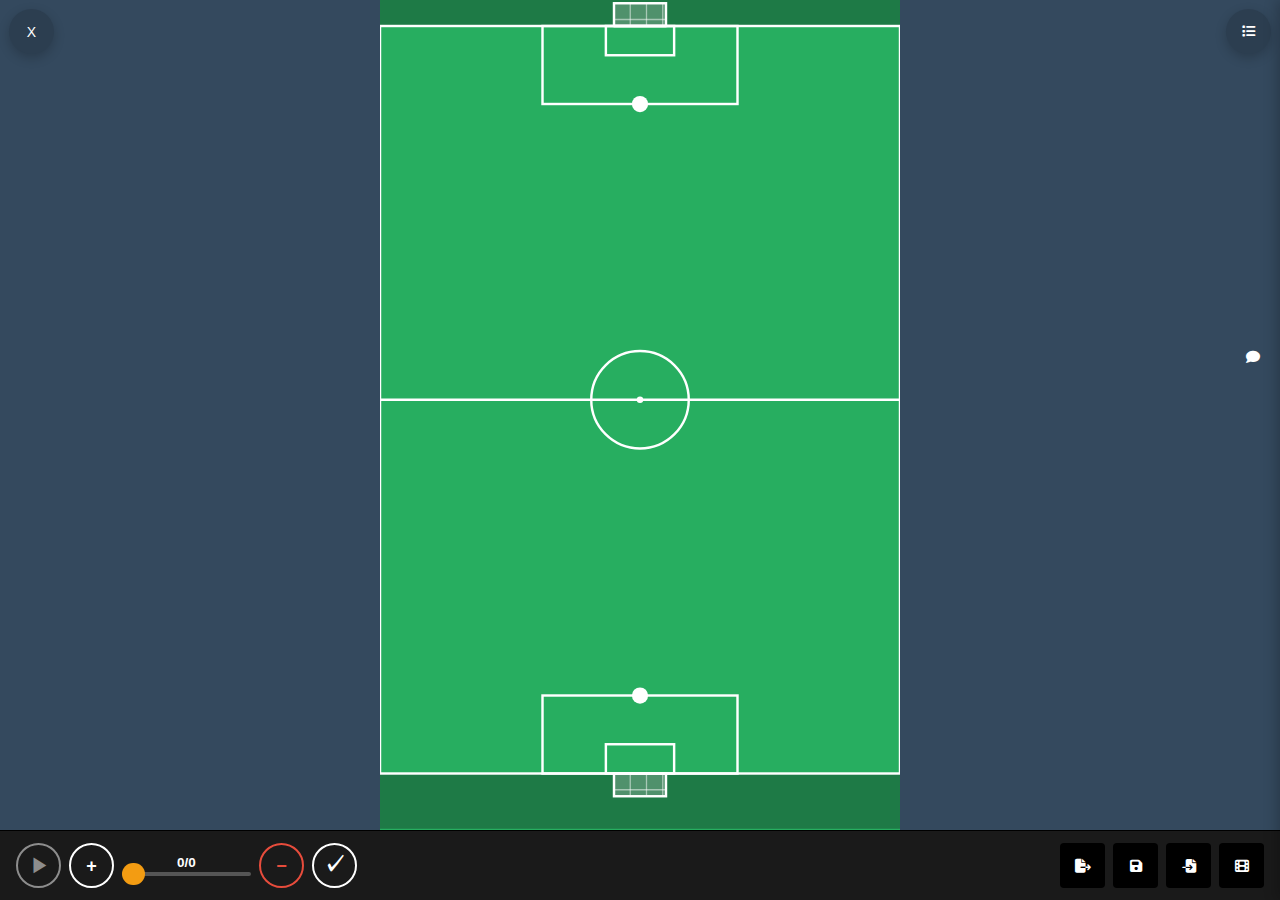
<file: index.html>
<!DOCTYPE html>
<html lang="ja">
<head>
  <meta charset="UTF-8">
  <meta name="viewport" content="width=device-width, initial-scale=1.0">
  <title>Soccer Tactics Board</title>
  <link rel="stylesheet" href="css/style.css">
  <link rel="stylesheet" href="https://cdnjs.cloudflare.com/ajax/libs/font-awesome/6.5.1/css/all.min.css">
</head>
<body>
  <div class="container">
    <div class="field-container">
      <canvas id="field"></canvas>

      <div class="top-left-buttons">
        <button id="clearAll" class="btn btn-delete-all step-action-btn">X</button>
      </div>

      <div class="top-right-buttons">
        <button id="menuButton" class="menu-button">
          <i class="fa-solid fa-list"></i>
        </button>
      </div>


      <div class="toolbar">
        <button id="deleteSelected" class="btn btn-icon btn-delete-selected" style="display: none;">
          <i class="fa-solid fa-trash"></i>
        </button>
        <button id="addMarker" class="btn btn-icon btn-ball">
          <canvas class="btn-canvas" width="56" height="56"></canvas>
        </button>
        <button id="addComment" class="btn btn-icon btn-comment">
          <i class="fa-solid fa-comment"></i>
        </button>
        <button id="addBall" class="btn btn-icon btn-ball">
          <canvas class="btn-canvas" width="56" height="56"></canvas>
        </button>
        <button id="addBluePlayer" class="btn btn-icon btn-blue">
          <canvas class="btn-canvas" width="56" height="56"></canvas>
        </button>
        <button id="addRedPlayer" class="btn btn-icon btn-red">
          <canvas class="btn-canvas" width="56" height="56"></canvas>
        </button>

      </div>
    </div>

    <div class="step-controller">
      <div class="step-controls">
        <button id="playPause" class="step-btn step-btn-play">▶</button>
        <button id="saveStep" class="step-btn step-btn-add">+</button>
        <div class="step-display">
          <span id="stepInfo">0/0</span>
          <input type="range" id="stepSlider" min="0" max="0" value="0" step="1">
        </div>
        <button id="deleteStep" class="step-btn step-btn-delete">−</button>
        <button id="updateStep" class="step-btn step-btn-update">✓</button>
      </div>
      <div class="step-actions">
        <button id="exportJson" class="btn step-action-btn">
          <i class="fa-solid fa-file-export"></i>
        </button>
        <button id="saveAnimation" class="btn step-action-btn">
          <i class="fa-solid fa-floppy-disk"></i>
        </button>
        <label for="importJson" class="btn btn-file-label step-action-btn">
          <i class="fa-solid fa-file-import"></i>
          <input type="file" id="importJson" accept=".json" style="display: none;">
        </label>
        <button id="exportGif" class="btn step-action-btn">
          <i class="fa-solid fa-film"></i>
        </button>
      </div>
    </div>
  </div>

  <div id="rotationControl" class="rotation-control">
    <div class="rotation-control-header">
      <button id="closeRotationControl" class="rotation-control-close">x</button>
    </div>
    <div class="rotation-control-body">
      <div class="rotation-preview">
        <canvas id="rotationPreviewCanvas" width="80" height="80"></canvas>
        <div class="rotation-angle-display">
          <span id="rotationAngleValue">0</span>°
        </div>
      </div>
      <div class="player-name-container">
        <label for="playerNameInput" class="player-name-label">Player Name</label>
        <input type="text" id="playerNameInput" class="player-name-input" placeholder="Enter player name">
      </div>
      <div class="rotation-slider-container">
        <input type="range" id="rotationSlider" min="0" max="360" value="0" step="1" class="rotation-slider">
        <div class="rotation-slider-labels">
          <span>0°</span>
          <span>90°</span>
          <span>180°</span>
          <span>270°</span>
          <span>360°</span>
        </div>
      </div>
    </div>
  </div>

  <div id="menuOverlay" class="menu-overlay"></div>
  <div id="sideMenu" class="side-menu">
    <div class="side-menu-header">
      <button id="closeSideMenu" class="close-menu-btn">×</button>
    </div>

    <div class="side-menu-content">
      <div class="preset-section">
        <div class="preset-list">
          <p class="empty-message">Loading...</p>
        </div>
      </div>

      <div class="saved-animations-section">
        <div id="savedAnimationsList" class="saved-animations-list">
          <p class="empty-message">No saved animations</p>
        </div>
      </div>
    </div>
  </div>

  <div id="exportOverlay" class="export-overlay">
    <div class="export-overlay-content">
      <i class="fa-solid fa-spinner fa-spin fa-5x"></i>
    </div>
  </div>

  <script type="module" src="js/app.js?v=1.2.0"></script>
</body>
</html>
</file>
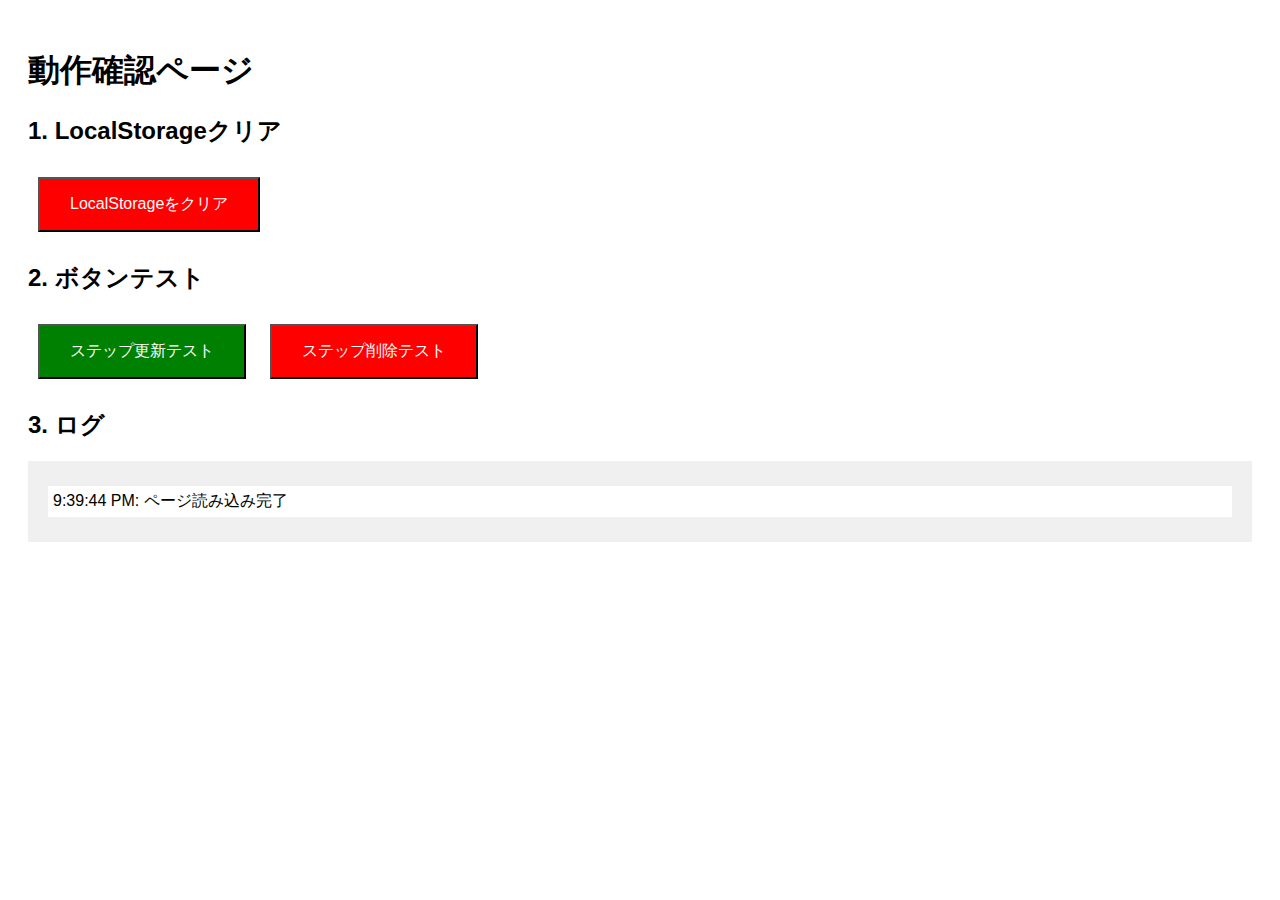
<file: check.html>
<!DOCTYPE html>
<html lang="ja">
<head>
  <meta charset="UTF-8">
  <title>動作確認</title>
  <style>
    body { font-family: sans-serif; padding: 20px; }
    button { padding: 15px 30px; margin: 10px; font-size: 16px; cursor: pointer; }
    .success { background: green; color: white; }
    .danger { background: red; color: white; }
    #log { margin-top: 20px; padding: 20px; background: #f0f0f0; }
    .log-entry { margin: 5px 0; padding: 5px; background: white; }
  </style>
</head>
<body>
  <h1>動作確認ページ</h1>

  <h2>1. LocalStorageクリア</h2>
  <button class="danger" id="clearStorage">LocalStorageをクリア</button>

  <h2>2. ボタンテスト</h2>
  <button id="testUpdate" class="success">ステップ更新テスト</button>
  <button id="testDelete" class="danger">ステップ削除テスト</button>

  <h2>3. ログ</h2>
  <div id="log"></div>

  <script type="module">
    const log = document.getElementById('log');

    function addLog(message) {
      const entry = document.createElement('div');
      entry.className = 'log-entry';
      entry.textContent = new Date().toLocaleTimeString() + ': ' + message;
      log.insertBefore(entry, log.firstChild);
      console.log(message);
    }

    document.getElementById('clearStorage').addEventListener('click', () => {
      localStorage.removeItem('soccer-tactics-board');
      addLog('✅ LocalStorageをクリアしました');
      alert('LocalStorageをクリアしました。index.htmlを開いてください。');
    });

    document.getElementById('testUpdate').addEventListener('click', () => {
      addLog('✅ ステップ更新ボタンがクリックされました');
    });

    document.getElementById('testDelete').addEventListener('click', () => {
      addLog('✅ ステップ削除ボタンがクリックされました');
    });

    addLog('ページ読み込み完了');
  </script>
</body>
</html>
</file>
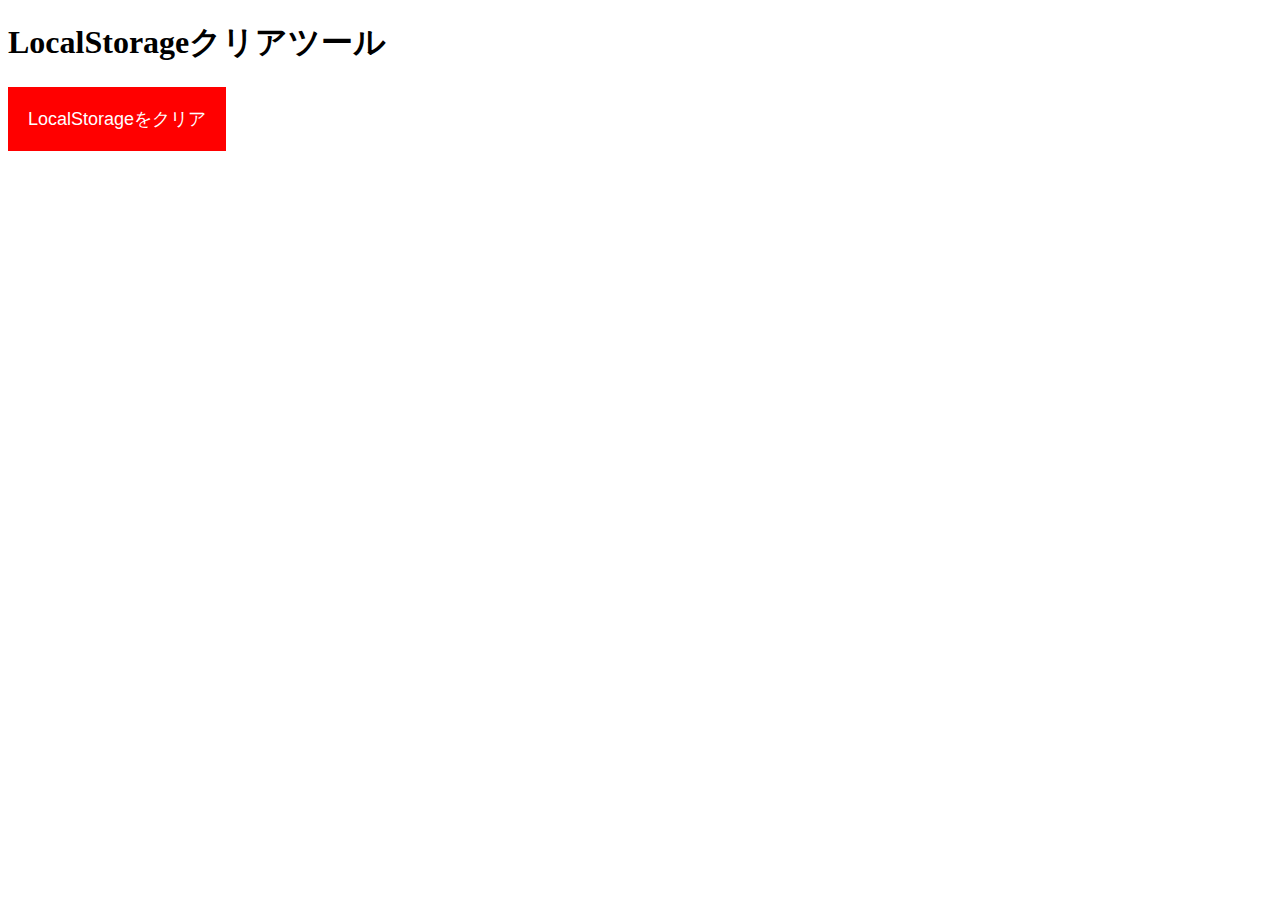
<file: clear-storage.html>
<!DOCTYPE html>
<html lang="ja">
<head>
  <meta charset="UTF-8">
  <title>LocalStorageクリア</title>
</head>
<body>
  <h1>LocalStorageクリアツール</h1>
  <button id="clear" style="padding: 20px; font-size: 18px; background: red; color: white; border: none; cursor: pointer;">
    LocalStorageをクリア
  </button>
  <div id="result" style="margin-top: 20px; font-size: 16px;"></div>

  <script>
    document.getElementById('clear').addEventListener('click', () => {
      localStorage.removeItem('soccer-tactics-board');
      const result = document.getElementById('result');
      const p1 = document.createElement('p');
      p1.style.color = 'green';
      p1.textContent = 'LocalStorageをクリアしました！';
      const p2 = document.createElement('p');
      const link = document.createElement('a');
      link.href = 'index.html';
      link.textContent = 'メインページに戻る';
      p2.appendChild(link);
      result.appendChild(p1);
      result.appendChild(p2);
    });
  </script>
</body>
</html>
</file>
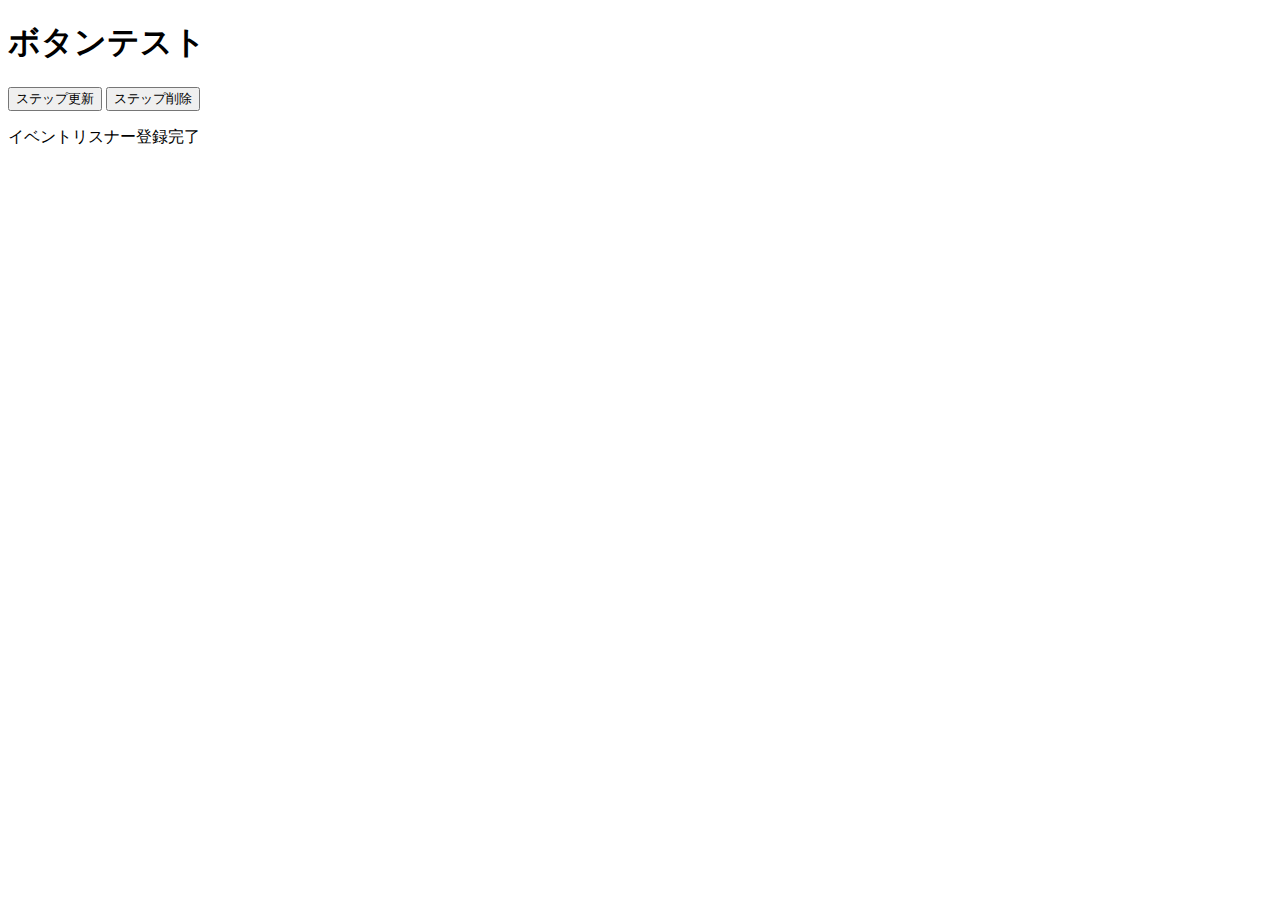
<file: debug.html>
<!DOCTYPE html>
<html lang="ja">
<head>
  <meta charset="UTF-8">
  <meta name="viewport" content="width=device-width, initial-scale=1.0">
  <title>デバッグテスト</title>
</head>
<body>
  <h1>ボタンテスト</h1>
  <button id="updateStep">ステップ更新</button>
  <button id="deleteStep">ステップ削除</button>
  <div id="log"></div>

  <script>
    const log = document.getElementById('log');

    document.getElementById('updateStep').addEventListener('click', () => {
      console.log('updateStepがクリックされました');
      log.innerHTML += '<p>updateStepがクリックされました</p>';
    });

    document.getElementById('deleteStep').addEventListener('click', () => {
      console.log('deleteStepがクリックされました');
      log.innerHTML += '<p>deleteStepがクリックされました</p>';
    });

    console.log('イベントリスナー登録完了');
    log.innerHTML += '<p>イベントリスナー登録完了</p>';
  </script>
</body>
</html>
</file>
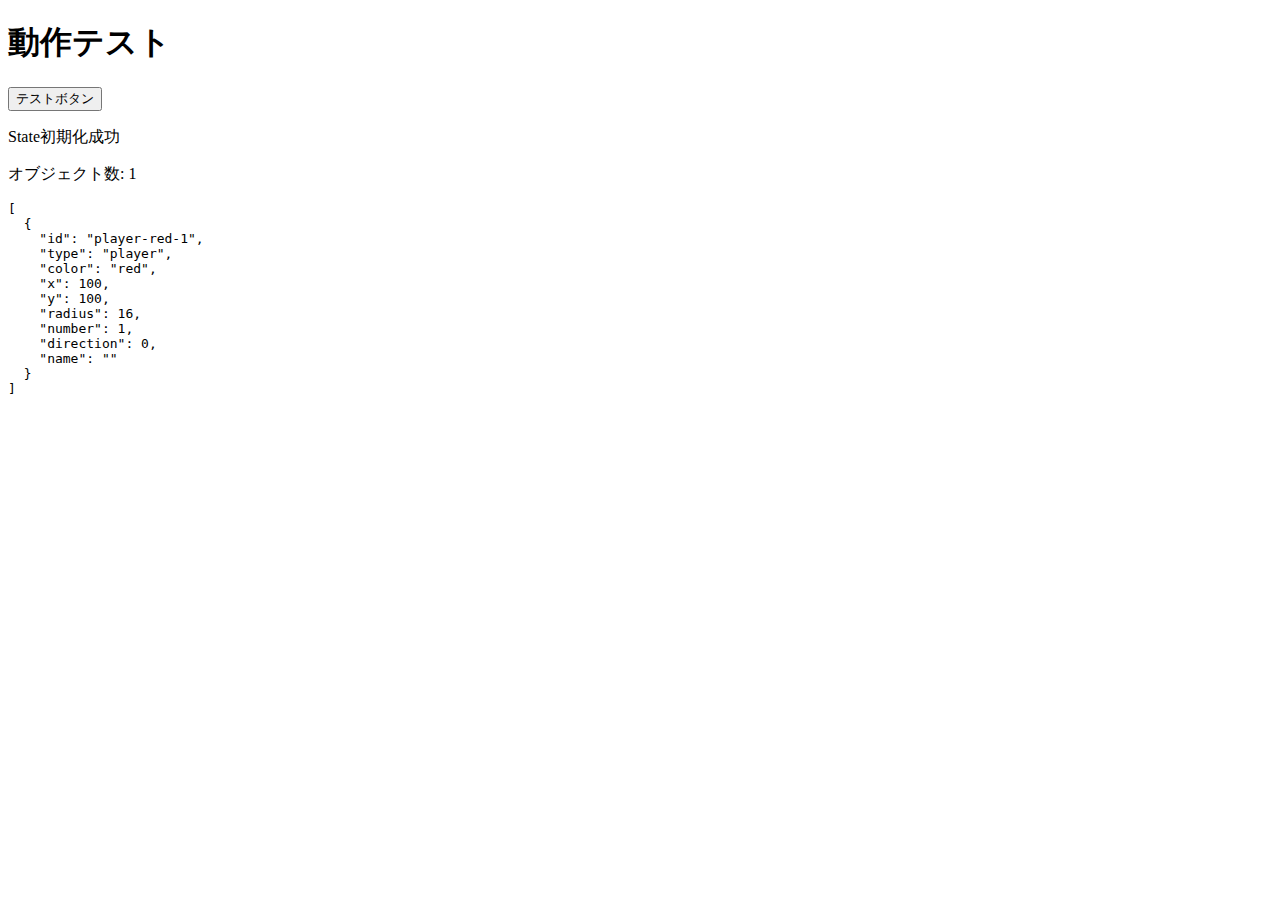
<file: test.html>
<!DOCTYPE html>
<html lang="ja">
<head>
  <meta charset="UTF-8">
  <title>動作テスト</title>
</head>
<body>
  <h1>動作テスト</h1>
  <button id="test">テストボタン</button>
  <div id="result"></div>

  <script type="module">
    console.log('スクリプトが読み込まれました');

    document.getElementById('test').addEventListener('click', () => {
      console.log('ボタンがクリックされました');
      document.getElementById('result').textContent = 'ボタンが動作しています！';
    });

    // モジュールのインポートテスト
    import { State } from './js/state.js';
    console.log('Stateモジュールがインポートされました');

    const state = new State();
    console.log('Stateインスタンスが作成されました');

    state.addObject('player', 'red', 100, 100);
    console.log('オブジェクトが追加されました:', state.objects);

    const resultDiv = document.getElementById('result');
    const p1 = document.createElement('p');
    p1.textContent = 'State初期化成功';
    const p2 = document.createElement('p');
    p2.textContent = `オブジェクト数: ${state.objects.length}`;
    const pre = document.createElement('pre');
    pre.textContent = JSON.stringify(state.objects, null, 2);

    resultDiv.appendChild(p1);
    resultDiv.appendChild(p2);
    resultDiv.appendChild(pre);
  </script>
</body>
</html>
</file>
<file: css/style.css>
* {
  margin: 0;
  padding: 0;
  box-sizing: border-box;
}

body {
  font-family: -apple-system, BlinkMacSystemFont, 'Segoe UI', Roboto, 'Helvetica Neue', Arial, sans-serif;
  background: #34495e;
  padding: 0;
  margin: 0;
  overflow: hidden;
}

.container {
  width: 100%;
  max-width: 100%;
  margin: 0 auto;
  background: #34495e;
  border-radius: 0;
  box-shadow: none;
  overflow: hidden;
  display: flex;
  flex-direction: column;
  height: 100vh;
  height: 100dvh;
  max-height: 100dvh;
}

.toolbar {
  position: absolute;
  right: 2px;
  top: 50%;
  transform: translateY(-50%);
  display: flex;
  flex-direction: column;
  gap: clamp(4px, 1.2vmin, 8px);
  pointer-events: auto;
  z-index: 10;
}

.field-container {
  position: relative;
  display: flex;
  justify-content: center;
  background: #34495e;
  flex: 1;
  align-items: center;
  overflow: hidden;
  min-height: 0;
}

#field {
  border: none;
  border-radius: 0;
  cursor: crosshair;
  background: #27ae60;
  display: block;
}

.step-controller {
  display: flex;
  align-items: center;
  gap: clamp(8px, 2vmin, 16px);
  padding: clamp(6px, 1.5vmin, 12px) clamp(8px, 2vmin, 16px);
  background: #1a1a1a;
  border-top: 1px solid #000;
  order: 3;
  flex-shrink: 0;
}

.step-controls {
  display: flex;
  align-items: center;
  gap: clamp(4px, 1vmin, 8px);
  flex: 0 1 auto;
  min-width: 0;
}

.step-actions {
  display: flex;
  align-items: center;
  gap: clamp(4px, 1vmin, 8px);
  flex-shrink: 0;
  margin-left: auto;
}

.step-action-btn {
  width: clamp(32px, 5vmin, 48px);
  height: clamp(32px, 5vmin, 48px);
  border-radius: 50%;
  padding: 0;
  display: flex;
  align-items: center;
  justify-content: center;
  font-size: clamp(14px, 2vmin, 18px);
}

.step-btn {
  width: clamp(32px, 5vmin, 48px);
  height: clamp(32px, 5vmin, 48px);
  border-radius: 50%;
  border: 2px solid white;
  background: transparent;
  color: white;
  font-size: clamp(14px, 2vmin, 20px);
  font-weight: bold;
  cursor: pointer;
  transition: all 0.2s;
  display: flex;
  align-items: center;
  justify-content: center;
  padding: 0;
  line-height: 1;
  flex-shrink: 0;
}

.step-btn:hover {
  background: rgba(255, 255, 255, 0.1);
  transform: scale(1.05);
}

.step-btn:active {
  transform: scale(0.95);
}

.step-btn:disabled {
  opacity: 0.5;
  cursor: not-allowed;
}

.step-btn-play {
  padding-left: 2px;
}

.step-btn-delete {
  color: #e74c3c;
  border-color: #e74c3c;
}

.step-btn-delete:hover {
  background: rgba(231, 76, 60, 0.1);
}

.step-btn-update {
  font-size: clamp(16px, 2.5vmin, 24px);
}

.step-display {
  flex: 1;
  min-width: 0;
  max-width: clamp(100px, 20vw, 200px);
  display: flex;
  flex-direction: column;
  gap: 2px;
  align-items: center;
}

#stepInfo {
  font-size: clamp(11px, 1.5vmin, 16px);
  font-weight: bold;
  color: white;
  text-align: center;
}

#stepSlider {
  width: 100%;
  height: 4px;
  border-radius: 2px;
  outline: none;
  -webkit-appearance: none;
  background: #555;
  cursor: pointer;
}

#stepSlider::-webkit-slider-thumb {
  -webkit-appearance: none;
  appearance: none;
  width: clamp(16px, 2.5vmin, 24px);
  height: clamp(16px, 2.5vmin, 24px);
  border-radius: 50%;
  background: #f39c12;
  cursor: pointer;
  transition: all 0.2s;
}

#stepSlider::-webkit-slider-thumb:hover {
  transform: scale(1.1);
  background: #e67e22;
}

#stepSlider::-moz-range-thumb {
  width: clamp(16px, 2.5vmin, 24px);
  height: clamp(16px, 2.5vmin, 24px);
  border-radius: 50%;
  background: #f39c12;
  cursor: pointer;
  border: none;
  transition: all 0.2s;
}

#stepSlider::-moz-range-thumb:hover {
  transform: scale(1.1);
  background: #e67e22;
}

.btn {
  padding: 10px 16px;
  border: none;
  border-radius: 4px;
  font-size: 14px;
  cursor: pointer;
  background: #000000;
  color: white;
  transition: background 0.2s;
}

.btn-icon {
  padding: clamp(4px, 0.8vmin, 8px);
  width: clamp(36px, 5.5vmin, 56px);
  height: clamp(36px, 5.5vmin, 56px);
  display: flex;
  align-items: center;
  justify-content: center;
  border: none;
}

.btn-canvas {
  display: block;
  width: clamp(28px, 4.5vmin, 44px);
  height: clamp(28px, 4.5vmin, 44px);
}

.btn-icon-img {
  width: clamp(24px, 4vmin, 40px);
  height: clamp(24px, 4vmin, 40px);
  display: block;
  object-fit: contain;
}

.btn:hover {
  background: #7f8c8d;
}

.btn:active {
  transform: translateY(1px);
}

.btn-red {
  background: transparent;
  border: none;
}

.btn-red:hover {
  background: rgba(231, 76, 60, 0.1);
}

.btn-blue {
  background: transparent;
  border: none;
}

.btn-blue:hover {
  background: rgba(52, 152, 219, 0.1);
}

.btn-ball {
  background: transparent;
  border: none;
}

.btn-ball:hover {
  background: rgba(0, 0, 0, 0.05);
}

.btn-marker {
  background: transparent;
  border: none;
}

.btn-marker:hover {
  background: rgba(155, 89, 182, 0.1);
}

.btn-comment {
  background: transparent;
  border: none;
}

.btn-comment:hover {
  background: rgba(26, 188, 156, 0.1);
}

.btn-delete-all:hover {
  background: #2c3e50;
  transform: scale(1.05);
}

.btn-delete-all {
  width: clamp(30px, 5vmin, 48px);
  height: clamp(30px, 5vmin, 48px);
  border-radius: 50%;
  background: #2c3e50;
  color: white;
  border: none;
  cursor: pointer;
  box-shadow: 0 4px 12px rgba(0, 0, 0, 0.2);
  transition: all 0.3s ease;
  display: flex;
  align-items: center;
  justify-content: center;
  padding: 0;
}

.btn-delete-selected {
  background: transparent;
  border: none;
  color: #e74c3c;
  font-size: clamp(16px, 2.5vmin, 22px);
}

.btn-delete-selected:hover {
  background: rgba(231, 76, 60, 0.1);
  color: #c0392b;
}

.btn-primary {
  background: #27ae60;
}

.btn-primary:hover {
  background: #229954;
}

.btn-success {
  background: #16a085;
}

.btn-success:hover {
  background: #138d75;
}

.btn-file {
  display: inline-block;
  position: relative;
}

.help-footer {
  padding: 15px;
  background: #ecf0f1;
  border-top: 1px solid #ddd;
  text-align: center;
}

.help-footer p {
  font-size: 12px;
  color: #555;
  margin: 4px 0;
}

.help-footer strong {
  color: #2c3e50;
}

.help-footer ul {
  list-style: none;
  padding: 0;
  margin: 8px 0 0 0;
  text-align: left;
  display: inline-block;
}

.help-footer li {
  font-size: 12px;
  color: #555;
  margin: 4px 0;
  padding-left: 1em;
  text-indent: -1em;
}

.help-footer li:before {
  content: "・";
  padding-right: 0.5em;
}

.notification {
  position: fixed;
  top: 50px;
  right: 8px;
  padding: 8px 14px;
  border-radius: 4px;
  font-size: 12px;
  font-weight: 500;
  color: white;
  box-shadow: 0 4px 12px rgba(0, 0, 0, 0.15);
  opacity: 0;
  transform: translateX(100%);
  transition: all 0.3s ease;
  z-index: 1000;
  max-width: 280px;
}

.notification.show {
  opacity: 0.9;
  transform: translateX(0);
}

.notification-success {
  background: #292939;
}

.notification-error {
  background: #e74c3c;
}

.notification-info {
  background: #3498db;
}

.top-left-buttons {
  position: absolute;
  top: clamp(4px, 1vmin, 10px);
  left: clamp(4px, 1vmin, 10px);
  display: flex;
  flex-direction: column;
  align-items: center;
  gap: clamp(4px, 0.8vmin, 8px);
  z-index: 999;
  pointer-events: auto;
}

.top-right-buttons {
  position: absolute;
  top: clamp(4px, 1vmin, 10px);
  right: clamp(4px, 1vmin, 10px);
  display: flex;
  flex-direction: column;
  align-items: center;
  gap: clamp(4px, 0.8vmin, 8px);
  z-index: 999;
  pointer-events: auto;
}

.top-right-btn {
  width: clamp(32px, 5vmin, 48px);
  height: clamp(32px, 5vmin, 48px);
  border-radius: 50%;
  padding: 0;
  display: flex;
  align-items: center;
  justify-content: center;
  box-shadow: 0 4px 12px rgba(0, 0, 0, 0.2);
}

.menu-button {
  width: clamp(30px, 5vmin, 48px);
  height: clamp(30px, 5vmin, 48px);
  border-radius: 50%;
  background: #2c3e50;
  color: white;
  border: none;
  cursor: pointer;
  box-shadow: 0 4px 12px rgba(0, 0, 0, 0.2);
  transition: all 0.3s ease;
  display: flex;
  align-items: center;
  justify-content: center;
  padding: 0;
}

.menu-button:hover {
  background: #2980b9;
  transform: scale(1.05);
}

.menu-icon {
  width: clamp(14px, 2.5vmin, 24px);
  height: clamp(14px, 2.5vmin, 24px);
  display: block;
  object-fit: contain;
}

.menu-overlay {
  position: fixed;
  top: 0;
  left: 0;
  width: 100%;
  height: 100%;
  background: rgba(0, 0, 0, 0.5);
  opacity: 0;
  visibility: hidden;
  transition: all 0.3s ease;
  z-index: 1000;
}

.menu-overlay.active {
  opacity: 1;
  visibility: visible;
}

.side-menu {
  position: fixed;
  top: 0;
  right: -350px;
  width: min(350px, 85vw);
  height: 100%;
  background: #000000;
  box-shadow: -4px 0 12px rgba(0, 0, 0, 0.2);
  transition: right 0.3s ease;
  z-index: 1001;
  overflow-y: auto;
}

.side-menu.active {
  right: 0;
}

.side-menu-header {
  display: flex;
  justify-content: flex-end;
  align-items: center;
  padding: 20px;
  background: #000000;
  color: white;
  border-bottom: 1px solid #2980b9;
}

.side-menu-header h2 {
  margin: 0;
  font-size: 18px;
}

.close-menu-btn {
  background: none;
  border: none;
  color: white;
  font-size: 32px;
  cursor: pointer;
  padding: 0;
  width: 32px;
  height: 32px;
  line-height: 1;
}

.close-menu-btn:hover {
  opacity: 0.8;
}

.side-menu-content {
  padding: 20px;
}

.save-animation-section {
  margin-bottom: 30px;
  padding-bottom: 20px;
  border-bottom: 2px solid #ecf0f1;
}

.animation-name-input {
  width: 100%;
  padding: 10px;
  border: 1px solid #95a5a6;
  border-radius: 4px;
  font-size: 14px;
  margin-bottom: 10px;
}

.btn-block {
  width: 100%;
}

.preset-section,
.saved-animations-section,
.data-management-section {
  margin-bottom: 30px;
}

.preset-section h3,
.data-management-section h3 {
  margin: 0 0 15px 0;
  font-size: 16px;
  color: #2c3e50;
  border-bottom: 1px solid #ecf0f1;
  padding-bottom: 8px;
}

.preset-list {
  display: flex;
  flex-direction: column;
  gap: 10px;
}

.preset-item {
  display: flex;
  justify-content: space-between;
  align-items: center;
  padding: 12px;
  background: #385069;
  border-radius: 4px;
  border: 1px solid #e9ecef;
  gap: 10px;
  cursor: pointer;
  transition: background 0.2s;
}

.preset-item:hover {
  background: #2c3e50;
}

.preset-name {
  font-size: 14px;
  color: #2c3e50;
  font-weight: 500;
}

.preset-info {
  flex: 1;
}

.preset-title {
  font-size: 14px;
  color: #ffffff;
  font-weight: 500;
  margin-bottom: 4px;
}

.preset-description {
  font-size: 12px;
  color: #7f8c8d;
}

.btn-sm {
  padding: 6px 12px;
  font-size: 12px;
}

.saved-animations-list {
  display: flex;
  flex-direction: column;
  gap: 10px;
}

.saved-animation-item {
  display: flex;
  align-items: center;
  gap: 10px;
  padding: 12px;
  background: #385069;
  border: 1px solid #e9ecef;
  border-radius: 4px;
  cursor: move;
  transition: all 0.2s ease;
}

.saved-animation-item:hover {
  background: #4a6a8b;
  box-shadow: 0 2px 8px rgba(0, 0, 0, 0.1);
}

.saved-animation-item.dragging {
  opacity: 0.5;
}

.saved-animation-item.active {
  border: 2px solid #3498db;
  background: #385069;
  box-shadow: 0 0 0 2px rgba(52, 152, 219, 0.2);
}

.saved-animation-item.active:hover {
  background: #d6eaf8;
}

.drag-handle {
  font-size: 18px;
  color: #95a5a6;
  cursor: grab;
}

.drag-handle:active {
  cursor: grabbing;
}

.saved-animation-info {
  flex: 1;
}

.saved-animation-name {
  font-size: 14px;
  font-weight: 500;
  color: #fefefe;
  margin-bottom: 4px;
}

.saved-animation-actions {
  display: flex;
  gap: 5px;
}

.btn-ghost {
  background: none;
  border: none;
  color: #ecf0f1;
  cursor: pointer;
}

.btn-ghost:hover {
  color: #3498db;
}

.empty-message {
  text-align: center;
  color: #95a5a6;
  font-size: 14px;
  padding: 20px;
}

.data-management-buttons {
  display: flex;
  flex-direction: column;
  gap: 10px;
}

.btn-file-label {
  text-align: center;
  cursor: pointer;
  margin: 0;
}

.rotation-control {
  position: fixed;
  bottom: 50px;
  left: 50%;
  transform: translateX(-50%) translateY(100%);
  width: 300px;
  background: #2c3e50;
  border-radius: 12px;
  box-shadow: 0 8px 24px rgba(0, 0, 0, 0.3);
  z-index: 900;
  opacity: 0;
  visibility: hidden;
  transition: all 0.3s cubic-bezier(0.4, 0, 0.2, 1);
}

.rotation-control.visible {
  transform: translateX(-50%) translateY(0);
  opacity: 1;
  visibility: visible;
}

.rotation-control-header {
  display: flex;
  justify-content: space-between;
  align-items: center;
  padding: 12px 16px;
  background: #2c3e50;
  border-radius: 12px 12px 0 0;
  color: white;
}

.rotation-control-title {
  font-size: 16px;
  font-weight: 600;
}

.rotation-control-close {
  background: none;
  border: none;
  color: white;
  font-size: 28px;
  cursor: pointer;
  padding: 0;
  width: 28px;
  height: 28px;
  line-height: 1;
  transition: transform 0.2s;
}

.rotation-control-close:hover {
  transform: scale(1.1);
}

.rotation-control-close:active {
  transform: scale(0.95);
}

.rotation-control-body {
  padding: 20px;
}

.rotation-preview {
  display: flex;
  flex-direction: column;
  align-items: center;
  gap: 12px;
  margin-bottom: 20px;
}

#rotationPreviewCanvas {
  display: block;
  background: #f8f9fa;
  border-radius: 50%;
  border: 3px solid #e9ecef;
}

.rotation-angle-display {
  font-size: 24px;
  font-weight: 700;
  color: #667eea;
  text-align: center;
  min-width: 80px;
}

.player-name-container {
  display: flex;
  flex-direction: column;
  gap: 8px;
  margin-bottom: 20px;
}

.player-name-label {
  font-size: 14px;
  font-weight: 600;
  color: #2c3e50;
}

.player-name-input {
  width: 100%;
  padding: 10px 12px;
  border: 2px solid #e9ecef;
  border-radius: 8px;
  font-size: 14px;
  transition: all 0.2s;
  outline: none;
}

.player-name-input:focus {
  border-color: #667eea;
  box-shadow: 0 0 0 3px rgba(102, 126, 234, 0.1);
}

.rotation-slider-container {
  position: relative;
}

.rotation-slider {
  width: 100%;
  height: 8px;
  border-radius: 4px;
  outline: none;
  -webkit-appearance: none;
  background: linear-gradient(90deg, #667eea 0%, #764ba2 50%, #667eea 100%);
  cursor: pointer;
  margin-bottom: 8px;
}

.rotation-slider::-webkit-slider-thumb {
  -webkit-appearance: none;
  appearance: none;
  width: 24px;
  height: 24px;
  border-radius: 50%;
  background: white;
  border: 3px solid #667eea;
  cursor: grab;
  box-shadow: 0 2px 8px rgba(0, 0, 0, 0.2);
  transition: all 0.2s;
}

.rotation-slider::-webkit-slider-thumb:hover {
  transform: scale(1.15);
  box-shadow: 0 4px 12px rgba(102, 126, 234, 0.4);
}

.rotation-slider::-webkit-slider-thumb:active {
  cursor: grabbing;
  transform: scale(1.05);
}

.rotation-slider::-moz-range-thumb {
  width: 24px;
  height: 24px;
  border-radius: 50%;
  background: white;
  border: 3px solid #667eea;
  cursor: grab;
  box-shadow: 0 2px 8px rgba(0, 0, 0, 0.2);
  transition: all 0.2s;
}

.rotation-slider::-moz-range-thumb:hover {
  transform: scale(1.15);
  box-shadow: 0 4px 12px rgba(102, 126, 234, 0.4);
}

.rotation-slider::-moz-range-thumb:active {
  cursor: grabbing;
  transform: scale(1.05);
}

.rotation-slider-labels {
  display: flex;
  justify-content: space-between;
  font-size: 11px;
  color: #7f8c8d;
  padding: 0 4px;
}

.export-overlay {
  display: none;
  position: fixed;
  top: 0;
  left: 0;
  width: 100%;
  height: 100%;
  background: rgba(0, 0, 0, 0.6);
  justify-content: center;
  align-items: center;
}

.export-overlay.active {
  display: flex;
}

.export-overlay-content {
  color: #fff;
  font-size: 24px;
  font-weight: bold;
  padding: 24px 48px;
  border-radius: 12px;
}
</file>
